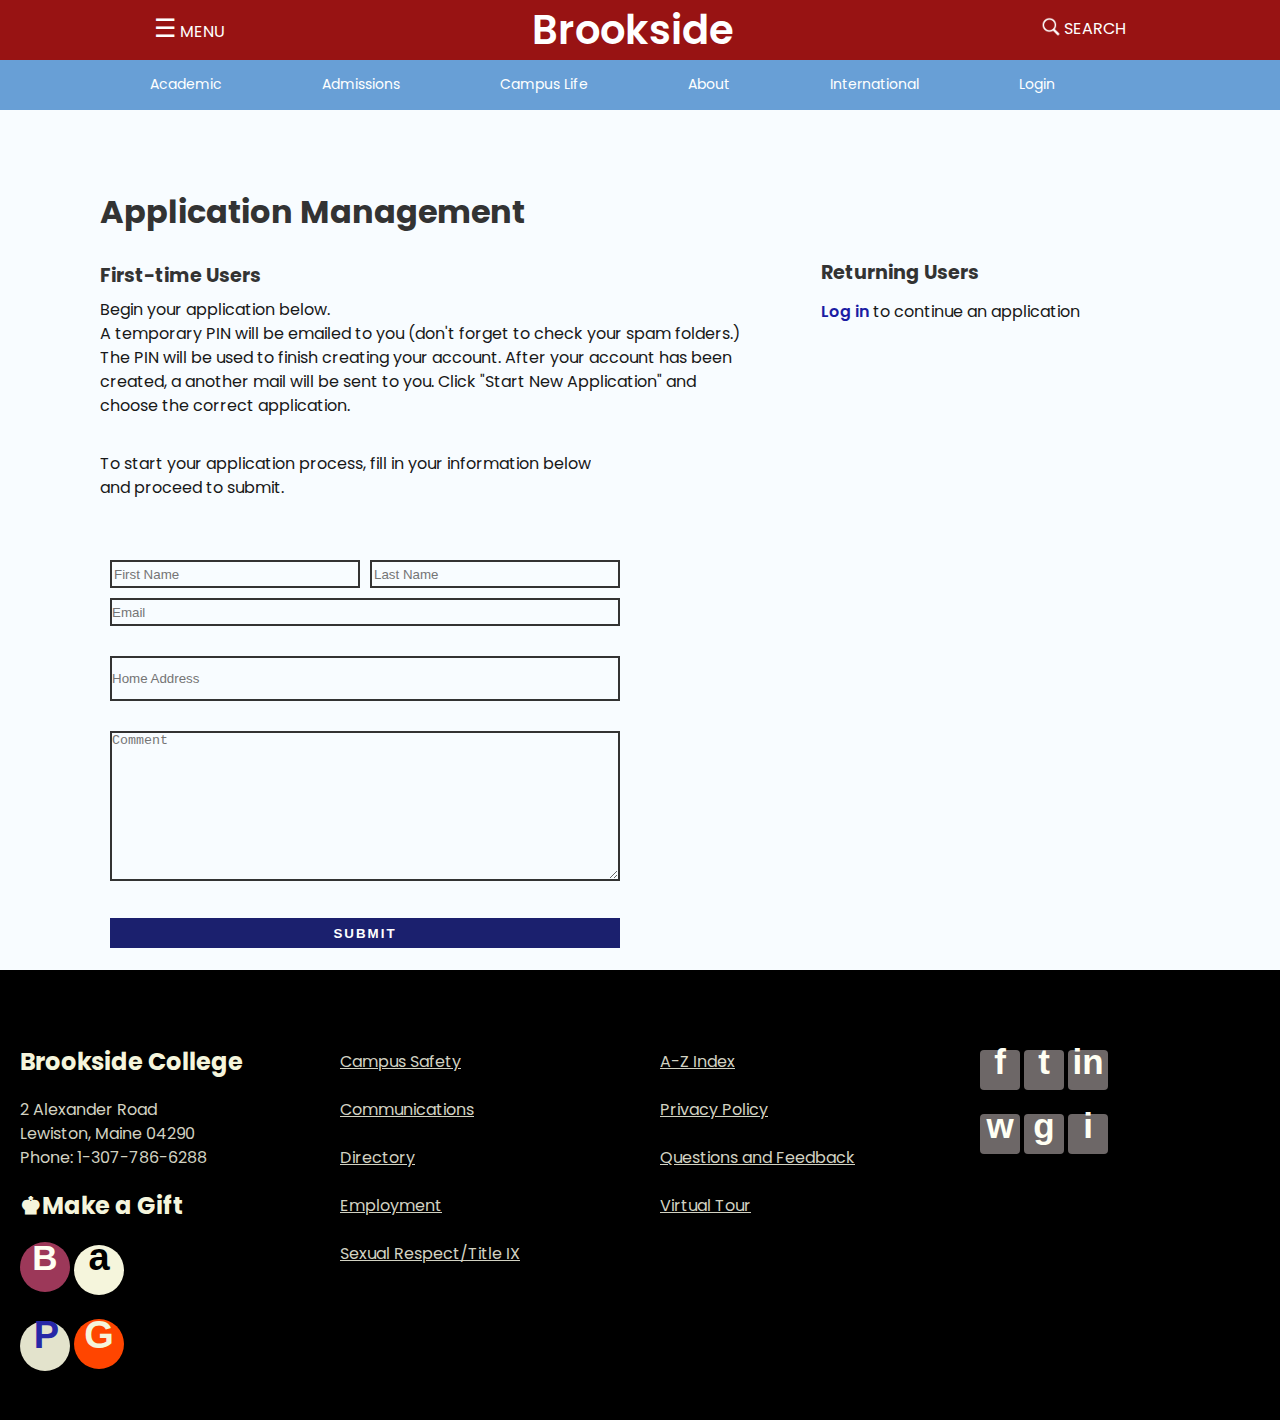
<file: application.html>
<!DOCTYPE html>
<html lang="en">
<head>
    <meta charset="UTF-8">
    <link rel="icon" type="image/x-icon" href="images/hercules.jpg" >
    <link rel="stylesheet" type="text/css" href="styles.css">
    <link rel="stylesheet" type="text/css" href="application.css">
    <link rel="stylesheet" type="text/css" href="information.css">
    <meta name="viewport" content="width=device-width, initial-scale=1.0">
    <!-- <link rel="preconnect" href="https://fonts.googleapis.com">
    <link rel="preconnect" href="https://fonts.gstatic.com" crossorigin>
    <link href="https://fonts.googleapis.com/css2?family=Poppins:wght@100;200;300;400;500;600&display=swap" rel="stylesheet"> -->
    <title>Application</title>
</head>
<body>
    <div class="container">

        <nav class="navbar">
            <div class="menucontainer">
               <div class="navdiv">
                 <ul class="nav">
                    <li>
                        <a href="information.html"><span class="menuiconspan">&#9776;</span> MENU</a>
                    </li>
                </ul> 
                </div>
                
                <div class="navdiv">
                 <ul class="nav nav2">  
                    <li>
                        <a href="index.html">Brookside</a>
                    </li>
                  </ul>
                </div>  
                
                <div class="navdiv">
                  <ul class="nav searchb">
                    <a href="#" >
                    <img src="images/search icon.png" height="20px" width="20px"> 
                     <li>
                        SEARCH</a>
                     </li>
                  </ul>
                </div>
            </div>

        </nav>
    

        <div class="rowmenu">
            <div class="rowmenucont myflex">
                 <nav>
                       <ul>
                           <li>
                               <a href="academics.html" class="mynav">Academic</a>
                           </li>
                           <li>
                               <a href="admission.html" class="mynav">Admissions</a>
                           </li>
                           <li>
                               <a href="campuslife.html" class="mynav">Campus Life</a>
                           </li>
                           <li>
                               <a href="about.html" class="mynav">About</a>
                           </li>
                           <li>
                               <a href="international.html" class="mynav">International</a>
                           </li>
                           <li>
                               <a href="application.html" class="mynav">Login</a>
                           </li>
                       </ul>
                 </nav>
               </div> 
           </div>

           <section class="application">
                <div class="appmgt">
                    <h1>Application Management</h1>
                </div>
                    <div class="applicationcont">
                        <div class="appbox appbox1">
                            <h2>
                                First-time Users
                            </h2>
                            <p class="beginapp">
                                Begin your application below.<br> 
                                A temporary PIN will be emailed to you (don't forget to check your spam folders.)<br>
                                The PIN will be used to finish creating your account. After your account has been <br> created, a another mail will be sent to you. 
                                Click "Start New Application" and <br>choose the correct application.
                            </p>
                            <br>
                            <p class="appprocess">
                                To start your application process, fill in your information below <br>and proceed to submit.
                            </p>
                        </div>

                        <div class="appbox appbox2">
                            <h2>
                                Returning Users
                            </h2>
                            <p>
                            <a href="login.html">Log in</a> to continue an application</p>
                        </div>
                    </div>
                
           </section>


        <section class="form">
              <form class="formcontainer">
                    <div class="formcont">
                        <div class="Names">
                            <input type="text" class="names" placeholder="First Name" required/>
                        </div>
                        <div class="Names">
                            <input type="text" class="names" placeholder="Last Name" required/>
                        </div>
                    </div>

                    <div class="Email">
                        <input type="text" class="email" placeholder="Email" required/>
                    </div>

                    <div class="Address">
                        <div class="Address">
                            <input type="text" class="address" placeholder="Home Address"/>
                        </div>
                        <div class="Comment">
                            <textarea  class="comment" placeholder="Comment"></textarea>
                        </div>
                    </div>


                    <div class="Submit">
                        <input type="submit" class="submit" value="SUBMIT" id="aubmitapplc">
                    </div>
                </form>
            
        </section>
           

        <section class="bottompage">
            <div class="bottompageblock BPB1">
                <h2>Brookside College</h2>
                <br>
                <p>2 Alexander Road
                    <br>
                    Lewiston, Maine 04290
                    <br>
                    Phone: 1-307-786-6288
                </p>
                <br>
                <h2>&#9818;Make a  Gift</h2>
                <br>
                <a href=""><span class="dotB">B</span></a>
                <a href=""><span class="dotB dotBA">a</span></a>
                <br><br>
                <a href=""><span class="dotB dotBP">P</span></a>
                <a href=""><span class="dotB dotBG">G</span></a>
            </div>

            <div class="bottompageblock BPB2">
                <a href="">Campus Safety</a>
                <br><br>
                <a href="">Communications</a>
                <br><br>
                <a href="">Directory</a>
                <br><br>
                <a href="">Employment</a>
                <br><br>
                <a href="">Sexual Respect/Title IX</a>
            </div>

            <div class="bottompageblock BPB2">
                <a href="">A-Z Index</a>
                <br><br>
                <a href="">Privacy Policy</a>
                <br><br>
                <a href="">Questions and Feedback</a>
                <br><br>
                <a href="">Virtual Tour</a>
            </div>

            <div class="bottompageblock">
                <a href="https://facebook.com"><span class="dotsocials">f</span></a>
                <a href="https://twitter.com"><span class="dotsocials">t</span></a>
                <a href="https://instagram.com"><span class="dotsocials">in</span></a>
                <br><br>
                <a href="https://linkedin.com"><span class="dotsocials">w</span></a>
                <a href="https://google.com"><span class="dotsocials">g</span></a>
                <a href=""><span class="dotsocials">i</span></a>
            </div>
        </section>

    </div>
    
</body>
</html>
</file>
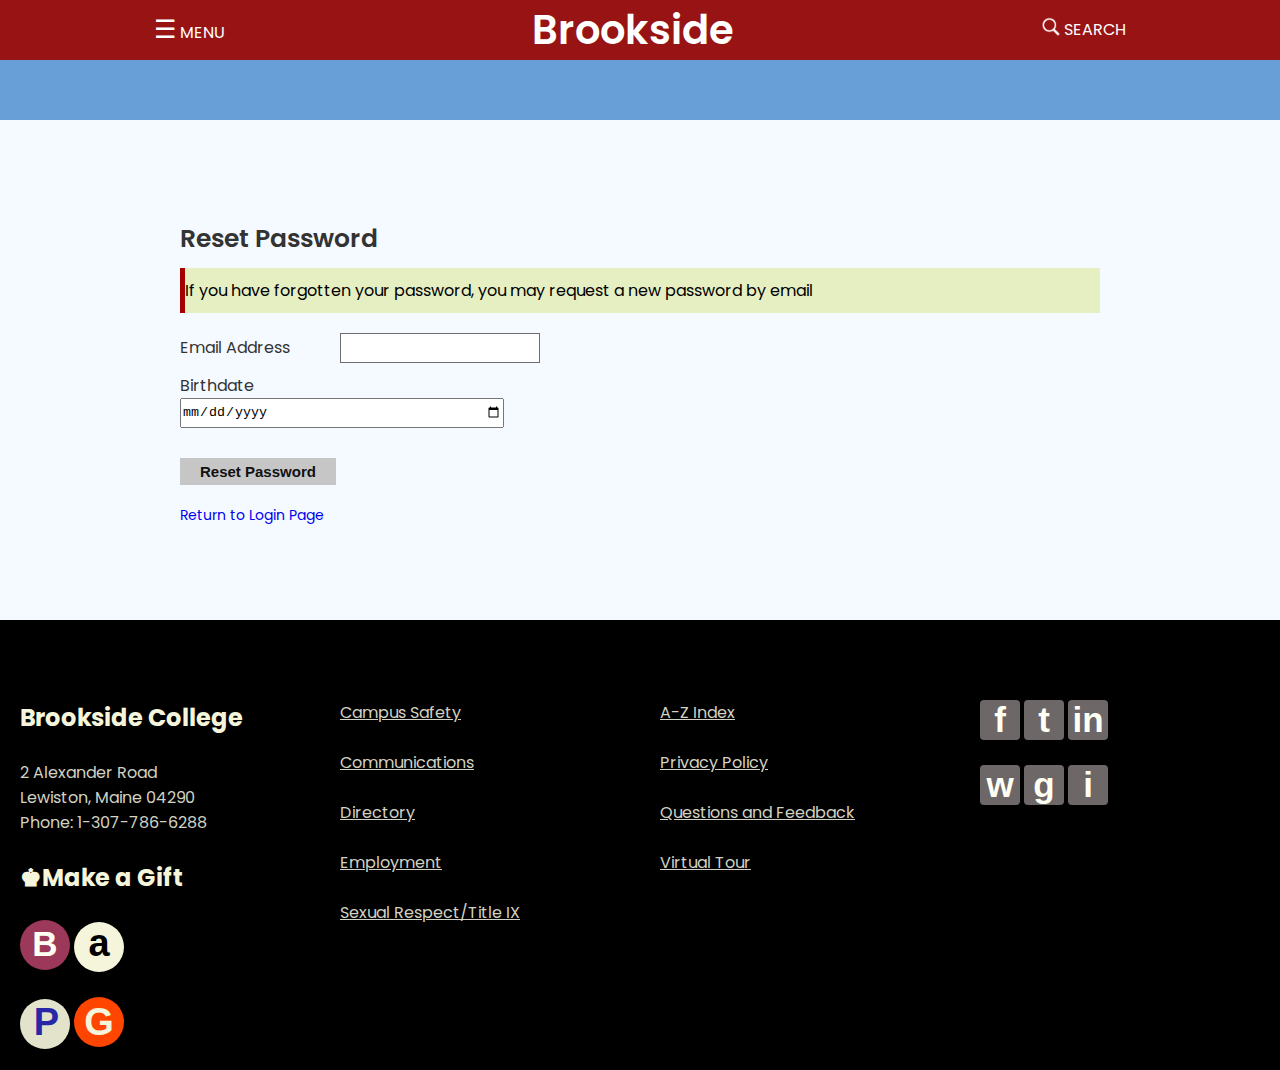
<file: forgotpassword.html>
<!DOCTYPE html>
<html lang="en">
<head>
    <meta charset="UTF-8">
    <link rel="icon" type="image/x-icon" href="images/hercules.jpg" >
    <link rel="stylesheet" type="text/css" href="styles.css">
    <link rel="stylesheet" type="text/css" href="login.css">
    <link rel="stylesheet" type="text/css" href="forgotpassword.css">
    <meta name="viewport" content="width=device-width, initial-scale=1.0">

    <title>Reset Password</title>
</head>
<body>
    <div class="container">

        <nav class="navbar">
            <div class="menucontainer">
               <div class="navdiv">
                 <ul class="nav">
                    <li>
                        <a href="information.html"><span class="menuiconspan">&#9776;</span> MENU</a>
                    </li>
                </ul> 
                </div>
                
                <div class="navdiv">
                 <ul class="nav nav2">  
                    <li>
                        <a href="index.html">Brookside</a>
                    </li>
                  </ul>
                </div>  
                
                <div class="navdiv">
                  <ul class="nav searchb">
                    <a href="#" >
                    <img src="images/search icon.png" height="20px" width="20px"> 
                     <li>
                        SEARCH</a>
                     </li>
                  </ul>
                </div>
            </div>

        </nav>
    

        <section class="info">
            
             <!-- <label for="language"></label>
             <select name="language" id="language" class="langg">
                <option class="langg" value="ENGLISH"> ENGLISH</option>
                <option value="FRENCH">FRENCH</option>
                <option value="ESPANOL">ESPANOL</option>
                <option value="SPANISH">SPANISH</option>
             </select> -->
        </section>

        <section class="loginpage">
            <div class="logincont">
                <h1>Reset Password</h1>
                <p class="logintxt">If you have forgotten your password, you may request a new password by email</p>
                <form>
                    <div class="logindeets">
                        <div class="loginalldeets">
                            <p class="lblemailp">
                            <label>Email Address<input type="text" class="lblemail" placeholder=""></label></p>
                            <p class="lblpswsp">
                                <label>Birthdate<input type="date" id="date" class="date" placeholder=""></label></p>
                        </div>
                    </div>
                    <div class="btnlogin">
                        <button type="submit">Reset Password</button>
                    </div>
                      <a href="login.html">Return to Login Page</a>
                </form>
            </div>
        </section>

        <section class="bottompage">
            <div class="bottompageblock BPB1">
                <h2>Brookside College</h2>
                <br>
                <p>2 Alexander Road
                    <br>
                    Lewiston, Maine 04290
                    <br>
                    Phone: 1-307-786-6288
                </p>
                <br>
                <h2>&#9818;Make a  Gift</h2>
                <br>
                <a href=""><span class="dotB">B</span></a>
                <a href=""><span class="dotB dotBA">a</span></a>
                <br><br>
                <a href=""><span class="dotB dotBP">P</span></a>
                <a href=""><span class="dotB dotBG">G</span></a>
            </div>

            <div class="bottompageblock BPB2">
                <a href="">Campus Safety</a>
                <br><br>
                <a href="">Communications</a>
                <br><br>
                <a href="">Directory</a>
                <br><br>
                <a href="">Employment</a>
                <br><br>
                <a href="">Sexual Respect/Title IX</a>
            </div>

            <div class="bottompageblock BPB2">
                <a href="">A-Z Index</a>
                <br><br>
                <a href="">Privacy Policy</a>
                <br><br>
                <a href="">Questions and Feedback</a>
                <br><br>
                <a href="">Virtual Tour</a>
            </div>

            <div class="bottompageblock">
                <a href="https://facebook.com"><span class="dotsocials">f</span></a>
                <a href="https://twitter.com"><span class="dotsocials">t</span></a>
                <a href="https://instagram.com"><span class="dotsocials">in</span></a>
                <br><br>
                <a href="https://linkedin.com"><span class="dotsocials">w</span></a>
                <a href="https://google.com"><span class="dotsocials">g</span></a>
                <a href=""><span class="dotsocials">i</span></a>
            </div>
        </section>

    </div>
    
</body>
</html>
</file>
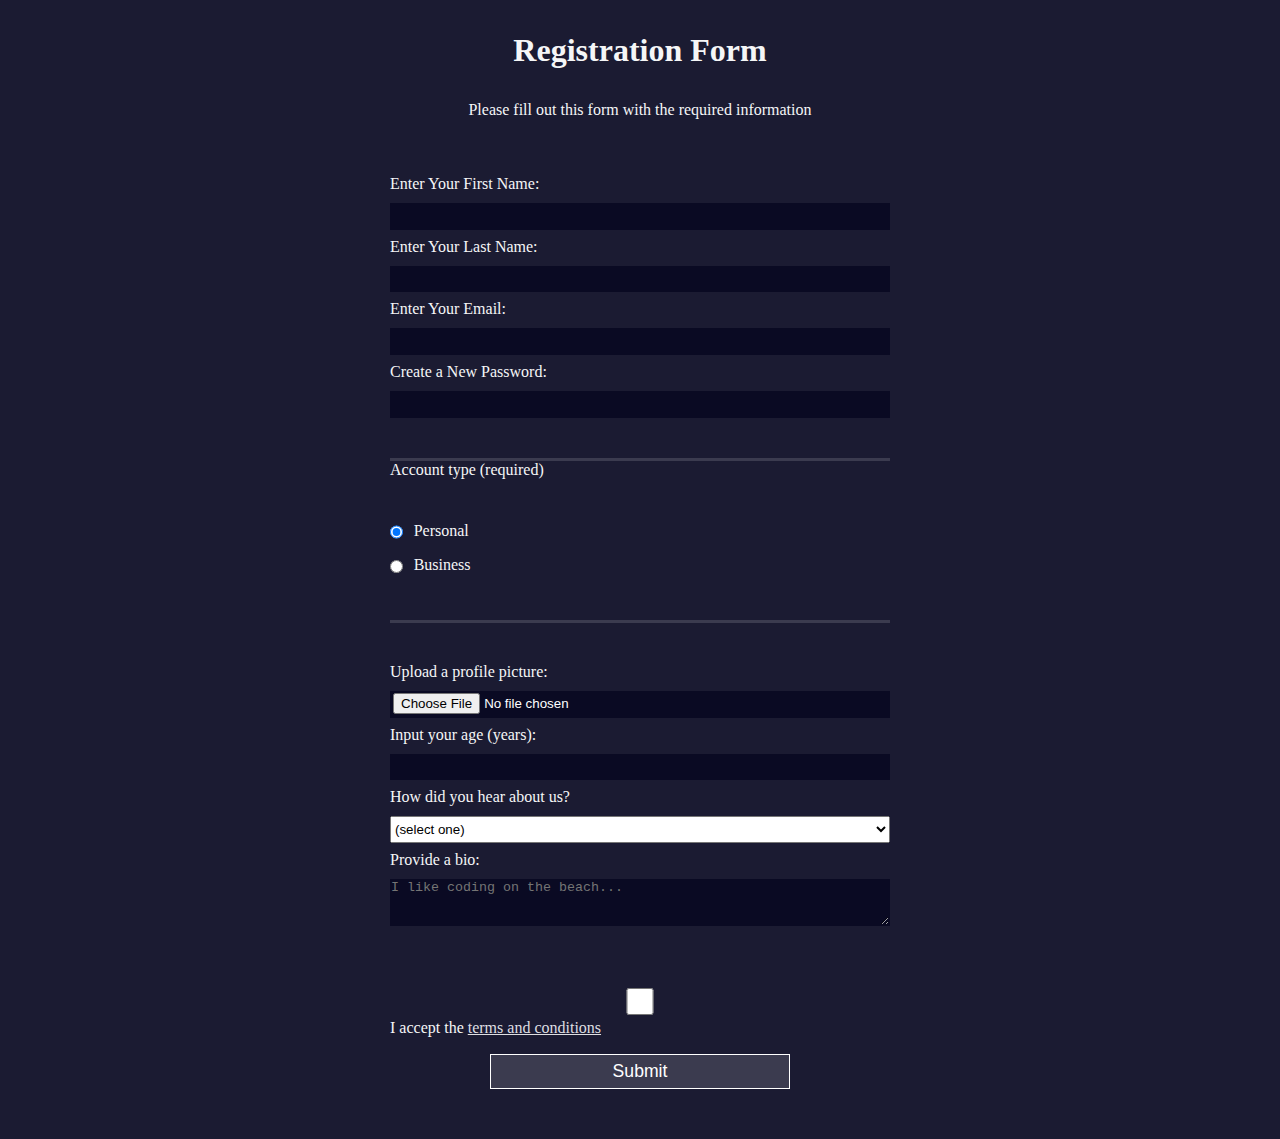
<file: form.html>
<!DOCTYPE html>
<html lang="en">
<head>
    <meta charset="UTF-8">
    <link rel="icon" type="image/x-icon" href="images/hercules.jpg">
    <link rel="stylesheet" type="text/css" href="form.css">
    <link rel="icon" type="image/x-icon" href="images/campus1.jpg">
    <meta name="viewport" content="width=device-width, initial-scale=1.0">
    <title>Form</title>
</head>
<body>
    <h1>Registration Form</h1>
    <p>Please fill out this form with the required information</p>
    <form action="" method="POST" >
        <fieldset>

            <label for="first-name">Enter Your First Name: <input id="first-name" type="text" required name="first-name"/></label>
            <label for="last-name">Enter Your Last Name: <input id="last-name" type="text" required name="last-name"/></label>
            <label for="email">Enter Your Email: <input id="email" type="email" required name="email"/></label>
            <label for="new-password">Create a New Password: <input id="new-password" type="password" name="password" pattern="[a-z0-5]{8,}" required/></label>
        </fieldset>

        <fieldset> 
                
                <legend>Account type (required)</legend>
                <label for="personal-account"><input type="radio" name="account-type" id="personal-account" checked class="inline"/> Personal</label>
                <label for="business-account"><input type="radio" name="account-type"  id="business-account" class="inline"/> Business</label>

                
        </fieldset>

        <fieldset>
            <label for="profile-picture">Upload a profile picture: <input type="file" id="profile-picture" name="profile" /></label>
            <label for="age">Input your age (years): <input type="number" min="13" max="120" id="age" name="age" /></label>
            <label for="referrer">How did you hear about us?
              <select id="referrer" name="referrer">
                <option value="">(select one)</option>
                <option value="1">freeCodeCamp News</option>
                <option value="2">freeCodeCamp YouTube Channel</option>
                <option value="3">freeCodeCamp Forum</option>
                <option value="4">Other</option>
              </select>
            </label>
            <label for="bio">Provide a bio:
              <textarea id="bio" rows="3" cols="30" placeholder="I like coding on the beach..." name="bio"></textarea>
            </label>
                
        </fieldset>
        <label for="terms-and-conditions"> <input id="terms-and-conditions" type="checkbox" required name="terms-and-conditions" /> I accept the <a href="https://www.freecodecamp.org/news/terms-of-service/">terms and conditions</a> </label>
       
        <input type="submit" value="Submit">
    </form>
</body>
</html>
</file>
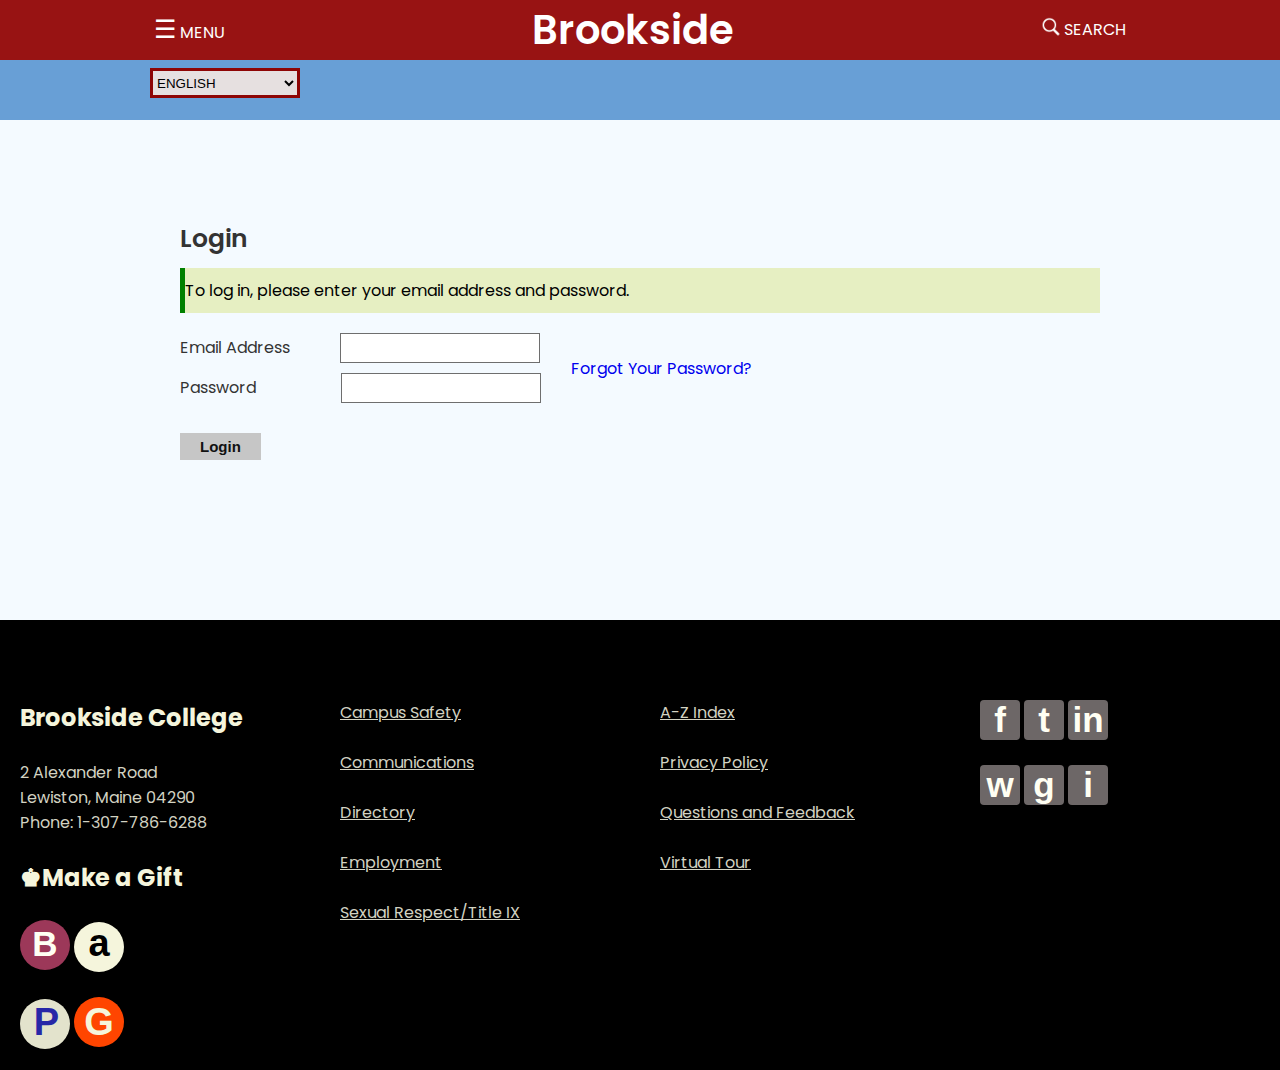
<file: login.html>
<!DOCTYPE html>
<html lang="en">
<head>
    <meta charset="UTF-8">
    <link rel="icon" type="image/x-icon" href="images/hercules.jpg" >
    <link rel="stylesheet" type="text/css" href="styles.css">
    <link rel="stylesheet" type="text/css" href="login.css">
    <meta name="viewport" content="width=device-width, initial-scale=1.0">
    <!-- <link rel="preconnect" href="https://fonts.googleapis.com">
    <link rel="preconnect" href="https://fonts.gstatic.com" crossorigin>
    <link href="https://fonts.googleapis.com/css2?family=Poppins:wght@100;200;300;400;500;600&display=swap" rel="stylesheet"> -->
    <title>Login</title>
</head>
<body>
    <div class="container">

        <nav class="navbar">
            <div class="menucontainer">
               <div class="navdiv">
                 <ul class="nav">
                    <li>
                        <a href="information.html"><span class="menuiconspan">&#9776;</span> MENU</a>
                    </li>
                </ul> 
                </div>
                
                <div class="navdiv">
                 <ul class="nav nav2">  
                    <li>
                        <a href="index.html">Brookside</a>
                    </li>
                  </ul>
                </div>  
                
                <div class="navdiv">
                  <ul class="nav searchb">
                    <a href="#" >
                    <img src="images/search icon.png" height="20px" width="20px"> 
                     <li>
                        SEARCH</a>
                     </li>
                  </ul>
                </div>
            </div>

        </nav>
    

        <section class="info">
            
             <label for="language"></label>
             <select name="language" id="language" class="langg">
                <option class="langg" value="ENGLISH"> ENGLISH</option>
                <option value="FRENCH">FRENCH</option>
                <option value="ESPANOL">ESPANOL</option>
                <option value="SPANISH">SPANISH</option>
             </select>
        </section>

        <section class="loginpage">
            <div class="logincont">
                <h1>Login</h1>
                <p class="logintext">To log in, please enter your email address and password.</p>
                <form>
                    <div class="logindeets">
                        <div class="loginalldeets">
                            <p class="lblemailp">
                            <label>Email Address<input type="text" class="lblemail" placeholder=""></label></p>
                            <p class="lblpswsp">
                                <label>Password<input type="password" class="lblpswd" name="password" placeholder=""></label></p>
                        </div>
                        <div class="loginalldeets">
                            <a href="forgotpassword.html">Forgot Your Password?</a>
                        </div>
                    </div>
                    <div class="btnlogin">
                        <button type="submit">Login</button>
                    </div>
                </form>
            </div>
        </section>

        <section class="bottompage">
            <div class="bottompageblock BPB1">
                <h2>Brookside College</h2>
                <br>
                <p>2 Alexander Road
                    <br>
                    Lewiston, Maine 04290
                    <br>
                    Phone: 1-307-786-6288
                </p>
                <br>
                <h2>&#9818;Make a  Gift</h2>
                <br>
                <a href=""><span class="dotB">B</span></a>
                <a href=""><span class="dotB dotBA">a</span></a>
                <br><br>
                <a href=""><span class="dotB dotBP">P</span></a>
                <a href=""><span class="dotB dotBG">G</span></a>
            </div>

            <div class="bottompageblock BPB2">
                <a href="">Campus Safety</a>
                <br><br>
                <a href="">Communications</a>
                <br><br>
                <a href="">Directory</a>
                <br><br>
                <a href="">Employment</a>
                <br><br>
                <a href="">Sexual Respect/Title IX</a>
            </div>

            <div class="bottompageblock BPB2">
                <a href="">A-Z Index</a>
                <br><br>
                <a href="">Privacy Policy</a>
                <br><br>
                <a href="">Questions and Feedback</a>
                <br><br>
                <a href="">Virtual Tour</a>
            </div>

            <div class="bottompageblock">
                <a href="https://facebook.com"><span class="dotsocials">f</span></a>
                <a href="https://twitter.com"><span class="dotsocials">t</span></a>
                <a href="https://instagram.com"><span class="dotsocials">in</span></a>
                <br><br>
                <a href="https://linkedin.com"><span class="dotsocials">w</span></a>
                <a href="https://google.com"><span class="dotsocials">g</span></a>
                <a href=""><span class="dotsocials">i</span></a>
            </div>
        </section>

    </div>
    
</body>
</html>
</file>
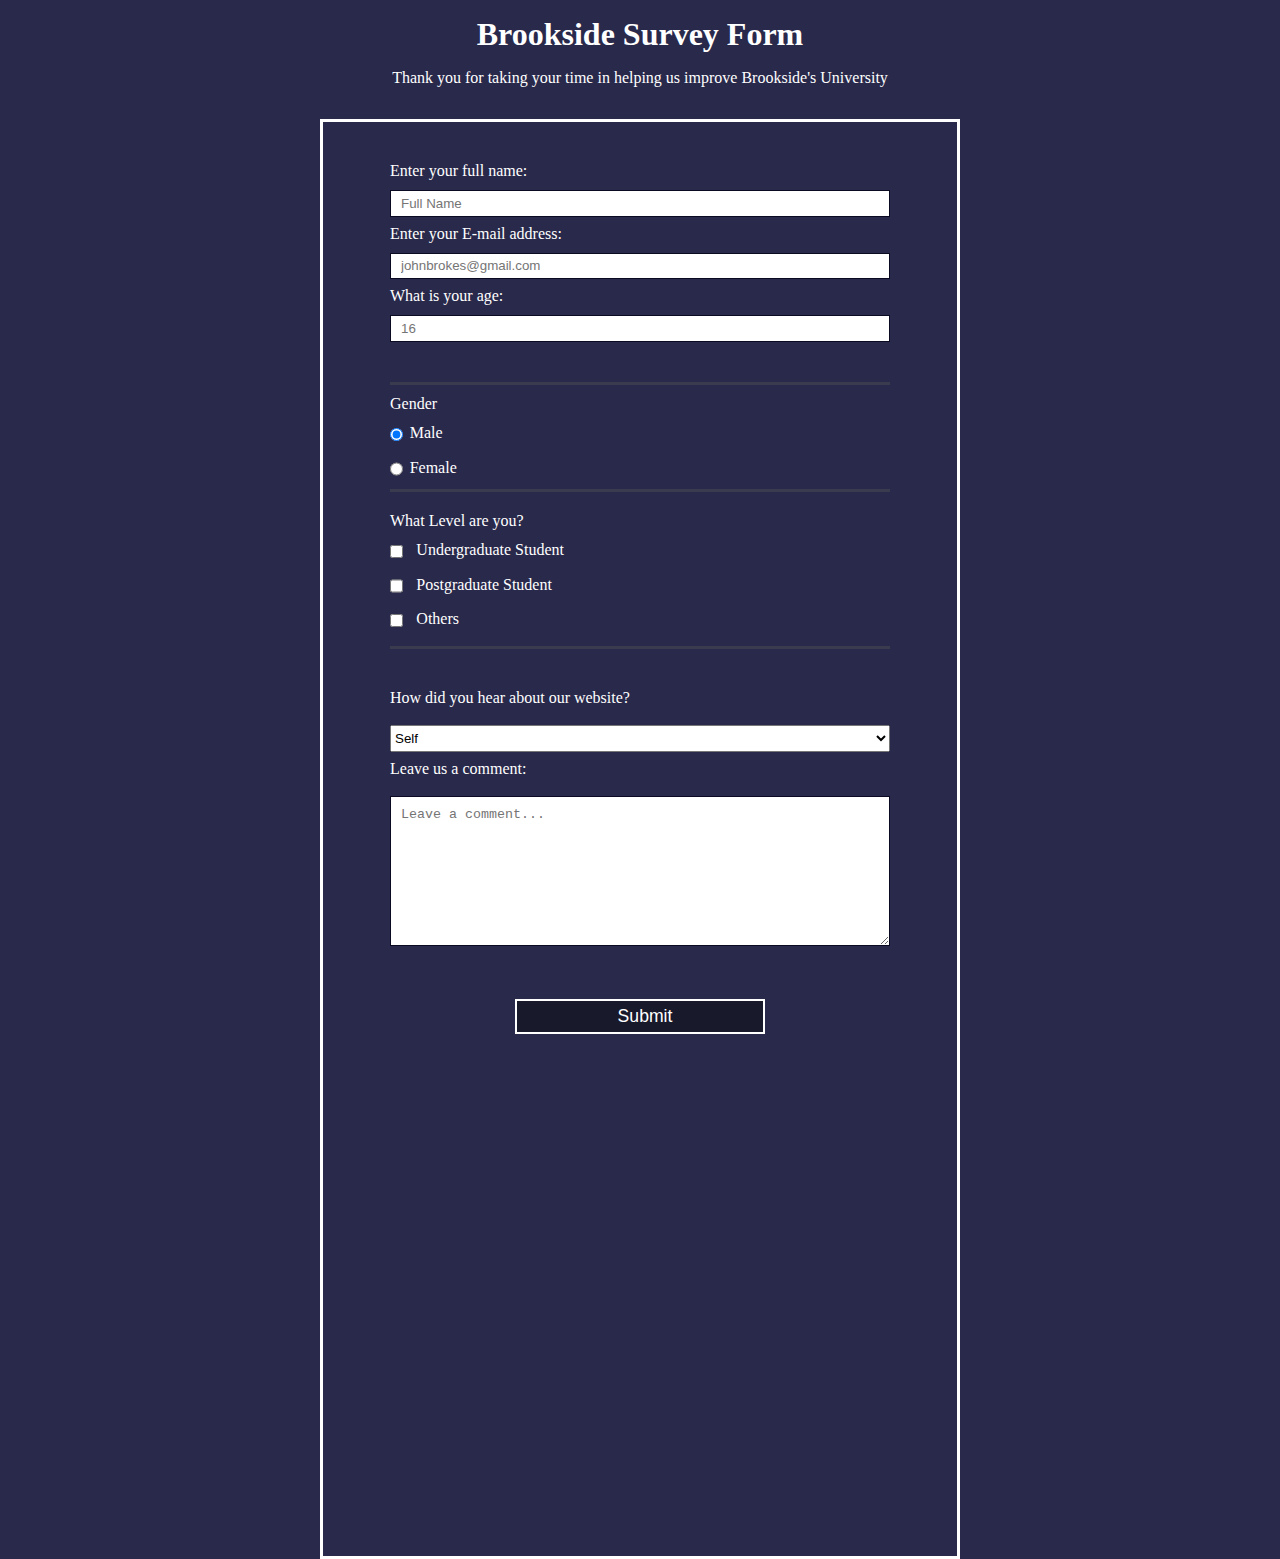
<file: surveyform.html>
<!DOCTYPE html>
<html lang="en">
<head>
    <meta charset="UTF-8">
    <link rel="stylesheet" type="text/css" href="surveyform.css">
    <meta name="viewport" content="width=device-width, initial-scale=1.0">
    <title>Survey Form</title>
</head>
<body>

<h1 id="title">Brookside Survey Form</h1>
<p id="description">Thank you for taking your time in helping us improve Brookside's University</p>
<div class="container">
<form action="" method="post" id="survey-form">
    <fieldset>
        <label for="name" id="name-label">Enter your full name:<input type="text" id="name-label" name="name" required placeholder="Full Name"></label>
        <label for="email" id="email-label">Enter your E-mail address: <input type="email" id="email" name="email-label" required placeholder="johnbrokes@gmail.com"> </label>
        <label for="number" id="number-label">What is your age: <input type="number" id="number" name="number-label" required min="16" max="50" placeholder="16"></label>
    </fieldset>
        

    <fieldset>
        <legend class="gender">Gender
            <label for="Male"><input type="radio" id="Male" name="male-female" value="Male" checked class="inline">Male</label>
            <label for="Female"><input type="radio" id="Female" name="male-female" value="Female" class="inline">Female</label>
        </legend>
    </fieldset>

    <fieldset class="levelcont">
        <legend class="level">What Level are you?
            <label for="Ustudent"> <input type="checkbox" name="Ustudent" id="Ustudent"  value="Undergraduate Student" class="dInline" >Undergraduate Student</label>
            <label for="Pstudent"> <input type="checkbox" name="Pstudent" id="Pstudent"  value="Postgraduate Student" class="dInline">Postgraduate Student</label>
            <label for="others"> <input type="checkbox" name="others" id="others"  value="Others" class="dInline">Others</label>
        </legend>
    </fieldset>

    <fieldset>
        <label for="dropdown">How did you hear about our website?</label>
        <select name="dropdown" id="dropdown">
            <option value="Self">Self</option>
            <option value="Social Media">Social Media</option>
            <option value="News">News</option>
            <option value="Referral">Referral</option>
            <option value="Other">Other</option>
        </select>

        <label for="comment">Leave us a comment:</label>
            <textarea name="comment" id="comment" cols="20" rows="8" placeholder="Leave a comment..."></textarea>
        
    </fieldset>

    <input type="submit" id="submit" class="btn" value="Submit">

</form>
</div>
</body>
</html>
</file>
<file: styles.css>
@import url('https://fonts.googleapis.com/css2?family=Poppins:wght@100;200;300;400;500;600&display=swap');

* {
    margin: 0;
    padding: 0;
    box-sizing: border-box;
}


button {
    cursor: pointer;
}

button:hover {
    transition: 1s ease-out;
    transform: scale(0.8);
}

body {
    font-family: 'Poppins', sans-serif;
    background-color: beige;
    list-style: 1.5px;
  
}

.container {
    width: 100%;
    margin: auto;
    overflow:hidden;
    background-color: rgb(228, 218, 218);
}

.navbar {
    position: fixed;
    top: 0;
    width: 100%;
}

.menucontainer {
    width: 100%;
    height: 60px;
    margin: auto;
    background-color: rgb(152, 19, 19);
    display: flex;
    align-items: center;
    justify-content: space-around;
}

.navbar a {
    color: white;
    text-decoration: none;
}

.navbar ul {
    display: flex;
    list-style-type: none;  
}


.nav2 {
    font-size: 40px;
    font-weight: 600;
}

.menuiconspan {
    font-size: 25px;
    color: white;
}

.searchb {
    cursor: pointer;
    gap: 3px;
}
.menunavbar {
    background-color: rgb(110, 12, 12);
    color: white;
    width: 100%;
    height: 20px;
}



/* .menunavigate {
    width: 100%;
    height: 40px;
    background-color: rgb(120, 12, 12);
    padding: 0 30px;
}

.navigatecont {
    margin: 0 auto;
}

.menunavigate .flex {
    display: flex;
    justify-content: space-between;
    align-items: center;
}

.menunavigate ul{
    display: flex;
    list-style-type: none;
}

.menunavigate a{
    color: white;
    text-decoration: none;
    padding: 10px;
    margin: 0 10px;
    font-size: 12px;
}

.menunavigate a:hover{
    color: black;
    border-bottom: 3px solid black;

}
.menunavigate a{
    color: white;
    text-decoration: none;
    padding-left: 60px;
    padding-right: 60px;
    margin: 0 10px;
    font-size: 12px;
} */

/* .mymenu {
    width: 100%;
    height: 100%;
    flex: 1;
    background-color: rgb(152, 19, 19);
    color: white;
    display: flex;
    justify-content: center;
    align-items: center;
} */

/* .menubox {
    float: left;
    height: 100%;
    width: 33.3%;
    background-color: rgb(138, 7, 7);
    color: white;
    text-align: center;
}

.box1 {
    display: flex;
    align-items:center;
    justify-content: center;
    gap: 5px;
    cursor: pointer;
}

.menuiconspan {
    font-size: 20px;
}

.menuspan {
    font-size: 18px;
}

.box2 {
    font-size: 27px;
    display: flex;
    align-items:center;
    justify-content: center;
    gap: 5px;
    cursor: pointer;
}

.box3 {
   
    display: flex;
    align-items:center;
    justify-content: center;
    gap: 5px;
    cursor: pointer;
} */

/* .spanicon {
 font-size: 30px;
 transform-origin: bottom right;
 transform: rotate(80deg);
} */



.info {
    width: 100%;
    height: 60px;
    margin-top: 60px;
    background-color: rgb(104, 159, 214);
    padding-top: 8px;
    font-family:serif;
}

.dot {
    height: 40px;
    width: 40px;
    margin-left: 200px;
    background-color:white;
    border-radius: 50%;
    display: inline-block;
    text-align: center;
    color: rgb(92, 92, 242);
    font-size: 35px;
    font-weight: 1000;
    padding-top: -15px;
  }

.inf {
    color: white;
    font-weight: 600;
    font-size: large;
    padding-left: 20px;
}


.caring {
    color: black;
    font-weight: 600;
    font-size: large;
    padding-left: 100px;
}

.langg {
    margin-left: 150px;
    background-color: rgb(230, 224, 224);
    color: black;
    height: 30px;
    width: 150px;
    border: 3px solid rgb(142, 6, 6) ;
}

.mainpage {
    width: 100%;
    height: 600px;
    margin: auto;
    background-image: url(images/unv.jpg);
    background-size:cover;
    background-repeat: no-repeat;
}

.mainpage h1{
    color: blackb;
    padding-top: 150px;
    padding-left: 150px;

}

.mainpage h4{
    color: black;
    padding-left: 150px;
}

.mainpage button {
    color: rgb(183, 15, 15);
    border-radius: 3px;
    border-color: white;
    width: 160px;
    height: 50px;
    background-color: white;
    border: 1px;
}

.btn {
    width: 30%;
    height: 10%;
    margin-left: 150px;
    margin-top: 30px;
}

.academics {
    width: 100%;
    height: 400px;
    margin: auto;
    display: grid;
    gap: 30px;
    grid-template-columns: repeat(4, 1fr);
    margin-top: 20px;
    padding: 0 20px;
}


.block {
    border-radius: 10px;
    /* float: left;
    width: 25%;
    height: 100%; */
}

.block h2{
    margin-top: 20px;
    text-align: center;
}

.block hr {
    width: 80%;
    height: 0.8px;
    background-color: black;
    border: none;
    margin-top: 25px;
    margin-left: 20px;
}

.block p {
    margin-top: 15px;
    font-size: larger;
    text-align: center;
}

.block button {
    width: 200px;
    height: 40px;
    background-color: white;
    border-radius: 5px;
    color: rgb(193, 16, 16);
    border: none;
    margin-bottom: 10px;
}

.imgcont1 {
    width: 40%;
    height: 90px;
    margin-top: 40px;
    margin-left: 90px;
    background-image: url(images/future.jpg);
    background-size: cover;
}


.blocka {
    background-image: url(images/future.jpg); 
    background-size: cover; 
    font-size: 13px;
    text-align: center;
}
.blockb {
    background-image: url(images/jenkins.jpeg); 
    background-size: cover; 
    font-size: 13px;
}
.blockc{
    background-image: url(images/future.jpg); 
    background-size: cover; 
    font-size: 13px;
}
.blockd {
    background-image: url(images/camp\ tours.jpg); 
    background-size: cover; 
    font-size: 13px;
}


.imgcont2 {
    width: 40%;
    height: 90px;
    margin-top: 40px;
    margin-left: 90px;
    background-image: url(images/academic\ prog.jpg);
    background-size: cover;
}

.imgcont3 {
    width: 40%;
    height: 90px;
    margin-top: 40px;
    margin-left: 90px;
    background-image: url(images/jenkins.jpeg);
    background-size: cover;
}

.imgcont4 {
    width: 40%;
    height: 90px;
    margin-top: 40px;
    margin-left: 90px;
    background-image: url(images/camp\ tours.jpg);
    background-size: cover;
}

.academicsbtn {
    width: 20%;
    height: 8%;
    padding-left: 40px;
}


.clr {
    clear: both;
}


.divider{
    width: 100%;
    height: 50px;
    margin: auto;
    background-color: rgb(72, 38, 38);
}

.grad{
    width: 100%;
    height: 500px;
    margin: auto;
    background-image: url(images/Grad.jpg);
    background-size: contain;
    padding-top: 260px;
}

.date{
    width: 90%;
    height: 30px;
    margin: auto;
}

.date a{
    color:red;
    font-size: larger;
}

.date a:visited{
    color:yellow;
}

.date a:hover{
    color:blue;
}

.generosity {
    width: 90%;
    height: 250px;
    margin: auto;  
}

.generosity a {
    color: white;
    font-size: 40px;
    font-weight: 550;
    font-family:Georgia, 'Times New Roman', Times, serif;
}

.generosity a:visited{
    color: white;
}

.generosity a:hover{
    color: pink;
}

.generosity p{
    color:rgb(247, 247, 213);
    padding-top: 30px;
    font-family: sans-serif;
}

.newsandannouncement {
        width: 100%;
        height: 400px;
        margin: auto;
    }

    .newsandannouncement p {
        color: rgb(72, 58, 58);
        font-family:sans-serif;
        font-size: 30px;
        font-weight: 600;
        padding-left: 50px;
        padding-top: 20px;
    }

    .newsandannouncement a{
        color: rgb(142, 7, 7);
    }

    .morenewsheader {
        width: 100%;
        height: 20%;
    }

    .morenews1 {
        width: 100%;
        height: 40%;
       
    }

    .morenewsblock1 {
        float: left;
        width: 50%;
        height: 100%;
    }

    #mainbarA {
        float: left;
        width: 30%;
        padding-left: 50px;
    }

    #sidebarA {
        float: right;
        width: 70%;
        padding: 50px;
        color: rgb(155, 28, 28);
        font-size: 20px;
        font-weight: 600;
    }



    .morenews2 {
        width: 100%;
        height: 40%;
    }

    #mainbarA2 {
        float: left;
        width: 30%;
    }

    #sidebarA2 {
        float: right;
        width: 70%;
        padding: 30px;
        color: rgb(155, 28, 28);
        font-size: 20px;
        font-weight: 600;
    }

    .clear {
        clear: both;
    }

    .keybates {
        width: 100%;
        height: 300px;
        margin: auto;
        background-color: rgb(30, 26, 26);
        color: rgb(243, 239, 239);
    }

    .keybates p{
        text-align: center;
        font-size: 25px;
        padding-top: 140px;
    }

    .keybates button{
        width: 100%;
        height: 100%;
        text-align: center;
    }

    .keybatesbtn {
        width: 18%;
        height: 18%;
        margin-top: 20px;
        margin-left: 500px;
    }

    .keybatesref {
        text-decoration: none;
        border: 2px solid rgb(52, 107, 210);
        padding: 10px 20px;
        border-radius: 5px;
        background-color:rgb(52, 107, 210);
        color: rgb(243, 239, 239);
    }

    .bottompage {
        width: 100%;
        height: 450px;
        margin: auto;
        background-color:black;
    }

    .bottompageblock {
        float: left;
        width: 25%;
        height: 100%;
        padding-left: 20px;
        padding-top: 80px;
    }

    .BPB1 h2{
        color: beige;
    }

    .BPB1 P {
        color: rgb(210, 210, 194);
    }

    .dotB {
        height: 50px;;
        width: 50px;
        background-color:rgb(156, 56, 89);
        border-radius: 50%;
        color: rgb(255, 255, 243);
        text-align: center;
        font-size: 35px;
        font-weight: 600;
        font-family:Arial, Helvetica, sans-serif;
        display: inline-block;
        padding-top: 4px;
    }

    .dotBA {
        padding-top: 0px;
        background-color:beige;
        color: black;
        font-size: 38px;
    }

    .dotBP {
        padding-top: 2px;
        padding-left: 3px;
        background-color:rgb(227, 227, 204);
        color: rgb(39, 39, 167);
        font-size: 38px;
    }

    .dotBG {
        background-color:orangered;
        color: beige;
        font-size: 38px;
    }

    .BPB2 a{
        color: rgb(210, 210, 194);
    }

    .BPB2 a:visited{
        color: rgb(210, 210, 194);
    }

    .BPB2 a:hover{
        color: palevioletred;
    }

    .dotsocials {
        height: 40px;;
        width: 40px;
        background-color: rgb(109, 103, 103);
        border-radius: 10%;
        color: rgb(255, 255, 243);
        text-align: center;
        font-size: 35px;
        font-weight: 600;
        font-family:Arial, Helvetica, sans-serif;
        display: inline-block;
    }
</file>
<file: application.css>
@import url('https://fonts.googleapis.com/css2?family=Poppins:wght@100;200;300;400;500;600&display=swap');

*{
    box-sizing: border-box;
    margin: 0;
    padding: 0;
}

body {
    background-color: beige;
}

.application {
    height: 450px;
    width: 100%;
    margin-top: 100px;
    padding-right: 100px;
    background-color: rgb(248, 252, 255);
}

.appmgt {
    padding-top: 50px;
    color: #333;
    font-size: 1.0rem;
    padding-top: 100px;
    padding-left: 100px;
}

.applicationcont {
    display: flex;
    justify-content: space-between;
    align-items: center;
    padding: 20px 100px;
}

.applicationcont p {
  margin-top: 10px;
  opacity: 90%;
}

.navbar {
    z-index: 100;
}
.rowmenu {
    z-index: 100;
}

.application h2 {
    margin-top: 20px;
    color: #333;
    font-size: 1.2rem;
}

.applicationcont .appbox2 { 
    margin-top: -180px;
}

.applicationcont .appbox2 p{ 
    margin-top: 15px;
}

.appbox a {
    text-decoration: none;
    color: rgb(4, 4, 154);
    font-weight: 560;
}

.form {
    height: 420px;
    width: 100%;
    background-color: rgb(248, 252, 255);
}

.form .formcontainer {
    width: 80;
    margin: 0 100px;
   
    padding: 10px;
}

.form .formcont{
    display: flex;
    justify-content: start;
    align-items: flex-start;
    gap: 10px;
}

.names {
    width: 250px;
    height: 28px;
    border: 2px solid #333;
    border-color: #333;
    padding-left: 2px;
    margin-bottom: 10px;
    background-color: transparent;
}

.email {
    width: 510px;
    height: 28px;
    border: 2px solid ;
    border-color: #333;
    margin-bottom: 30px;
    background-color: transparent;
}

.address {
    width: 510px;
    height: 45px;
    border: 2px solid ;
    border-color: #333;
    margin-bottom: 30px;
    background-color: transparent;
}

.comment{
    max-width: 510px;
    max-height: 150px;
    min-width: 510px;
    min-height: 150px;
    border: 2px solid ;
    border-color: #333;
    margin-bottom: 30px;
    background-color: transparent;
}

.Submit {
    width: 510px;
    height: 30px;
    border: 2px solid ;
    border-color: #333;
    margin-bottom: 30px;
    display: flex;
    justify-content: center;
    align-items: center;
    background-color: #1b206e;
    border: none;
    
}

.submit {
    background: none;
    background-color: transparent;
    color: #fff;
    text-transform: uppercase;
    letter-spacing: 2px;
    font-weight: 600;
    border: 0;
    cursor: pointer;
    
}
</file>
<file: information.css>
@import url('https://fonts.googleapis.com/css2?family=Poppins:wght@100;200;300;400;500;600&display=swap');
* {
    box-sizing: border-box;
    margin: 0;
    padding: 0;
}

body {
    line-height: 1.5rem;
    background-color: beige;
    font-family: 'Poppins', sans-serif;
}

.rowmenu {
    background-color: rgb(104, 159, 214);
    width: 100%;
    height: 50px;
    font-size: 14px;
    padding: 0 100px;
    margin-top: 60px;
    position: fixed;
}

.rowmenucont {
    margin: 0 auto;
    padding-top: 12px;
}


.myflex {
    display: flex;
    justify-content: space-between;
    align-items: center;
}

.rowmenu ul {
    display: flex;
    list-style-type: none;
}

.rowmenu a {
    text-decoration: none;
    padding: 0 50px;
    color: white;
}

.rowmenu a:hover {
    color: black;
    border-bottom: 3px solid black;
}

.comeasyouare {
    height: 500px;
    width: 100%;
    background-image: url(images/office.jpg);
    background-repeat: no-repeat;
    background-size: cover;
    /* opacity: 70%; */
}

.come {
    font-size: 70px;
    font-weight: 500;
    font-family:Arial, Helvetica, sans-serif;
    color: white;
    padding-top: 250px;
    padding-left: 320px;
}

.comebtn {
    height: 50PX;
    width: 100PX;
    margin-left: 600px;
}

.comebtn button {
    color: black;
    border: 2px solid rgb(151, 14, 14);
    width: 70px;
    height: 30px;
}

.comebtn button:hover{
    background-color: black;
    color: wheat;
}

.life {
    background-color: #fff;
    line-height: 2.0rem;
    margin: 0 auto;
    width: 100%;
    height: 250px;
    font-size: 20px;
    text-align: center;
    padding: 70px 200px;
}

.openminded {
    background-image: url(images/beautstudents.jpg);
    background-size: cover;
    background-repeat: no-repeat;
    height: 500px;
    width: 100%;
    /* opacity: 80%; */
    /* filter: blur(1px);
    position: relative;
    background-position: center; */
}

.minded {
    padding-left: 710px;
    padding-right: 50px;
    color: white;
    padding-top: 144px;
}

.openminded h2{
   font-size: 40px;
   line-height: 2.5rem;
}

.openminded p{
    font-size: 20px;
    line-height: 1.5rem;
    /* position: absolute; */
 }

 .openminded a{
    text-decoration: none;
 }

 .minded button{
    font-size: 20px;
 }
 
 .academ {
    width: 220px;
    height: 50px;
    display: flex;
    align-items: center;
    justify-content: center;
    text-align: center;
    background-color: transparent;
    color: #fff;
    border: 3px solid #fff;
 }

 .academbtn :hover{
    background-color: white;
    color: rgb(129, 10, 10);
}

.batesstudent {
    height: 300px;
    width: 100%;
    line-height: 1.5rem;
    background-color: #fff;
    font-size: 14px;
    padding: 60px 150px;
}

.batesstudent h2{
    font-size: 30px;
    font-weight: 500;
}

.batesstudent p{
    font-size: 20px;
}

.majorcont {
    line-height: 1.5rem;
    background-color: #fff;
    font-size: 18px;
    width: 100%;
    height: 900px;
    padding: 30px 200px;
}

.minorandmajor p {
    font-weight: 600;
}

.major {
    display: grid;
    grid-template-columns: repeat(3, 1fr);
    gap: 30px;
    justify-content: space-between;
    align-items: center;
    padding-top: 30px;
    line-height: 1.8rem;
}

.dualdegree {
    line-height: 2.0rem;
}
</file>
<file: login.css>
*{
    box-sizing: border-box;
    margin: 0;
    padding: 0;
}

.loginpage {
    height: 500px;
    width: 100%;
    background-color: rgb(244, 250, 255);
}

.loginpage .logincont {
    margin: 00px 100px;
    padding:100px  80px;
}

.logincont h1 {
    color: #333;
    font-size:25px;
    font-weight: 600;
}

.logincont .logintext{
    margin-top: 10px;
    border-left: 5px solid green;
    background-color:#E6EFC2;
    padding: 10px 0px;
    margin-bottom: 20px;
}

.logindeets {
    display: flex;
    justify-content: flex-start;
    align-items: center;
    gap: 30px;
}

.logindeets .lblemail {
    margin-left: 50px;
    width: 200px;
    height: 30px;
    border: 1px solid #6e6e6e;
}

.logindeets .lblpswd {
    margin-left: 85px;
    width: 200px;
    height: 30px;
    border: 1px solid #6e6e6e;
}

.logindeets .lblemailp {
    padding-bottom: 10px;
}

.loginalldeets {
    color: #333;
}

.logincont .btnlogin{
    margin-top: 30px;
}
.logincont a:hover{
    color: red;
    text-decoration: underline;
}
.logincont a{
    text-decoration: none;
}

.logincont button{
   background-color: #C6C6C6;
   padding: 5px 20px;
   border: none;
   color: #111;
   font-weight: 800;
   font-size: 15px;
   font-family:Verdana, Geneva, Tahoma, sans-serif;
}
</file>
<file: forgotpassword.css>
.logincont .logintext{
    margin-top: 10px;
    border-left: 5px solid green;
    background-color:#E6EFC2;
    padding: 10px 0px;
    margin-bottom: 20px;
}

form a {
    display: inline-block;
    margin-top: 20px;
    font-size: 14px;
}

.logincont .logintxt{
    margin-top: 10px;
    border-left: 5px solid rgb(165, 0, 0);
    background-color:#E6EFC2;
    padding: 10px 0px;
    margin-bottom: 20px;
}
</file>
<file: form.css>
*{
    padding: 0;
    margin: 0;
    box-sizing: border-box;
}
body{
    width:100%;
    height:100vh;
    background-color: #1b1b32;
    color: #f5f6f7;
    font-size: 16px;
  }

  label{
    display:block;
    margin:0.5rem 0;
  }

  h1, p{
    text-align: center;
    margin: 1em auto;
  }

  form{
    margin: 0 auto;
    width: 60vw;
    min-width: 300px;
    max-width: 500px;
    padding-bottom: 2em;
  }

  fieldset{
    border: 0;
    padding: 2rem 0px;
    border-bottom: 3px solid #3b3b4f;
  }

  fieldset:last-of-type{
    border-bottom: none;
  }
  input, textarea, select{
    width: 100%;
    margin-top: 10px;
    margin-bottom: 0px;
    margin-left: 0px;
    margin-right: 0px;
    min-height: 2em;
  }

  .inline {
    width: unset;
    margin-right: 0.5em;
    margin-left: 0px;
    margin-bottom: 0;
    margin-top: 0;
    vertical-align: middle;
  }

  input, textarea{
    background-color: #0a0a23;
    border: 1px solid #0a0a23;
    color: #ffffff;
  }

  .select {
    background-color: #ffffff;
  }
  input[type = "submit"]{
    display: block;
    width: 60%;
    margin: 1em auto;
    height: 2em;
    font-size: 1.1rem;
    background-color: #3b3b4f;
    border-color: white;
    min-width: 300px;
  }

  input[type = "file"]{
    padding: 1px 2px;
  }

  a{
    color: #dfdfe2;
  }
</file>
<file: surveyform.css>
*{
    padding: 0;
    margin: 0;
    box-sizing: border-box;
}
body{
    background-color:#29294b ;
    font-size: 16px;
    height:100vh ;
    width:100% ;
    color: #ffffff;
}
.container{
    height: 160vh;
    width: 50%;
    margin: 2em auto;
    border: 3px solid #ffffff;
}

h1,p{
    text-align: center;
    margin: 0.5em auto;
}

label{
    display: block;
    margin: 0.5rem auto;
}

form{
    margin: 0 auto ;
    width: 60vw;
    min-width: 400px ;
    max-width: 500px;
}

fieldset{
        border: 0;
        padding: 2rem 0px;
        border-bottom: 3px solid #3b3b4f;   /* To give it a line underneath */   
}

fieldset:last-of-type{
    border-bottom: none;
}

input, textarea, select{
    width: 100%;
    margin-top: 10px;
    margin-bottom: 0px;
    margin-left: 0px;
    margin-right: 0px;
    min-height: 2em;
}

input{
    padding-left: 10px;
    outline: none;
}



.inline{
    width: unset;
    margin-right: 0.5em;
    margin-left: 0px;
    margin-bottom: 0;
    margin-top: 0;
    vertical-align: middle;
}

.gender {
    padding-top: 10px;
    padding-bottom: 0px;
    height: 40px;
}
.level {
    padding-top: 20px;
    height: 90px;
}

input, textarea{
    background-color: #ffffff;
    border: 1px solid #0a0a23;
    color: #111;
   
  }

  textarea{
    min-width: 500px;
    max-width: 500px;
    min-height: 150px;
    max-height: 150px;
    padding-left: 10px;
    padding-top: 10px;
  }

  input[type = "submit"]{
    display: block;
    width: 50%;
    margin: 1em auto;
    height: 2em;
    font-size: 1.1rem;
    background-color: #19192c;
    border: 2px solid #ffffff;
    color: #ffffff; 

  }

  a{
    color: #dfdfe2;
  }

  .dInline{
    width: unset;
    margin-right: 1em;
    margin-left: 0px;
    margin-bottom: 0;
    margin-top: 0;
    vertical-align: middle;
  }
</file>
